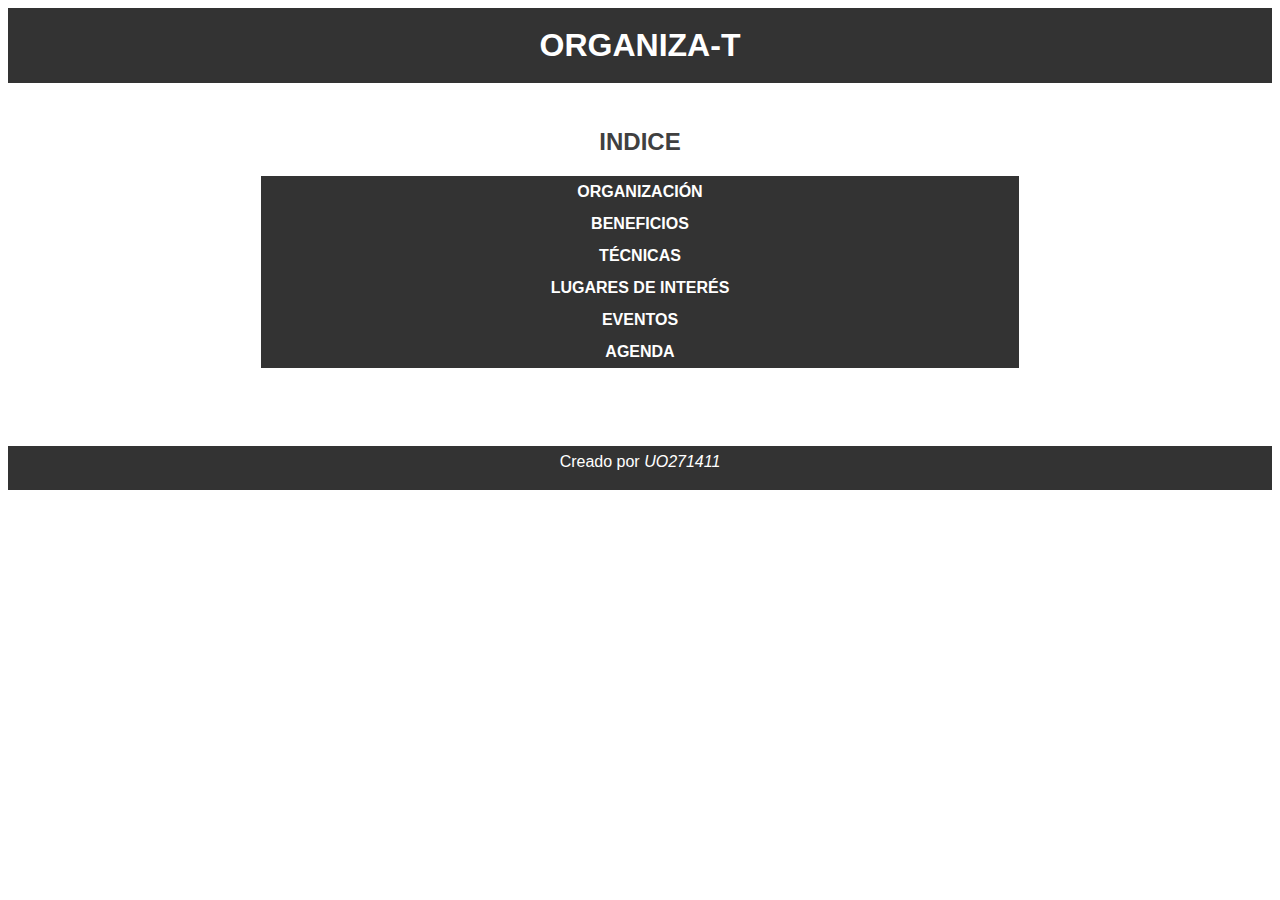
<file: Organizacion/index.html>
<!DOCTYPE html>
<html lang="es">
    <head>
        <meta charset="UTF-8">
        <title>Inicio - OrganizaT</title>
        <meta name="viewport" content="width=device-width, initial-scale=1.0">
        <link rel="stylesheet" type="text/css" href="estilo.css"/>
        <link rel="stylesheet" type="text/css" href="estilo_index.css"/>
    </head>
    <body>
        <header>
            <h1>ORGANIZA-T</h1>
        </header>
        <main>
            <h2>INDICE</h2>
            <nav>
                <a href="organizacion.html">Organizaci&oacute;n</a><br>
                <a href="beneficios.html">Beneficios</a><br>
                <a href="tecnicas.html">T&eacute;cnicas</a><br>
                <a href="../Lugares/lugares.html">Lugares de inter&eacute;s</a><br>
                <a href="../Eventos/eventos.html">Eventos</a><br>
                <a href="../Agenda/agenda.php">Agenda</a><br>
            </nav>
        </main>
        <footer>
            <p>Creado por <em>UO271411</em></p>
        </footer>
    </body>
</html>
</file>
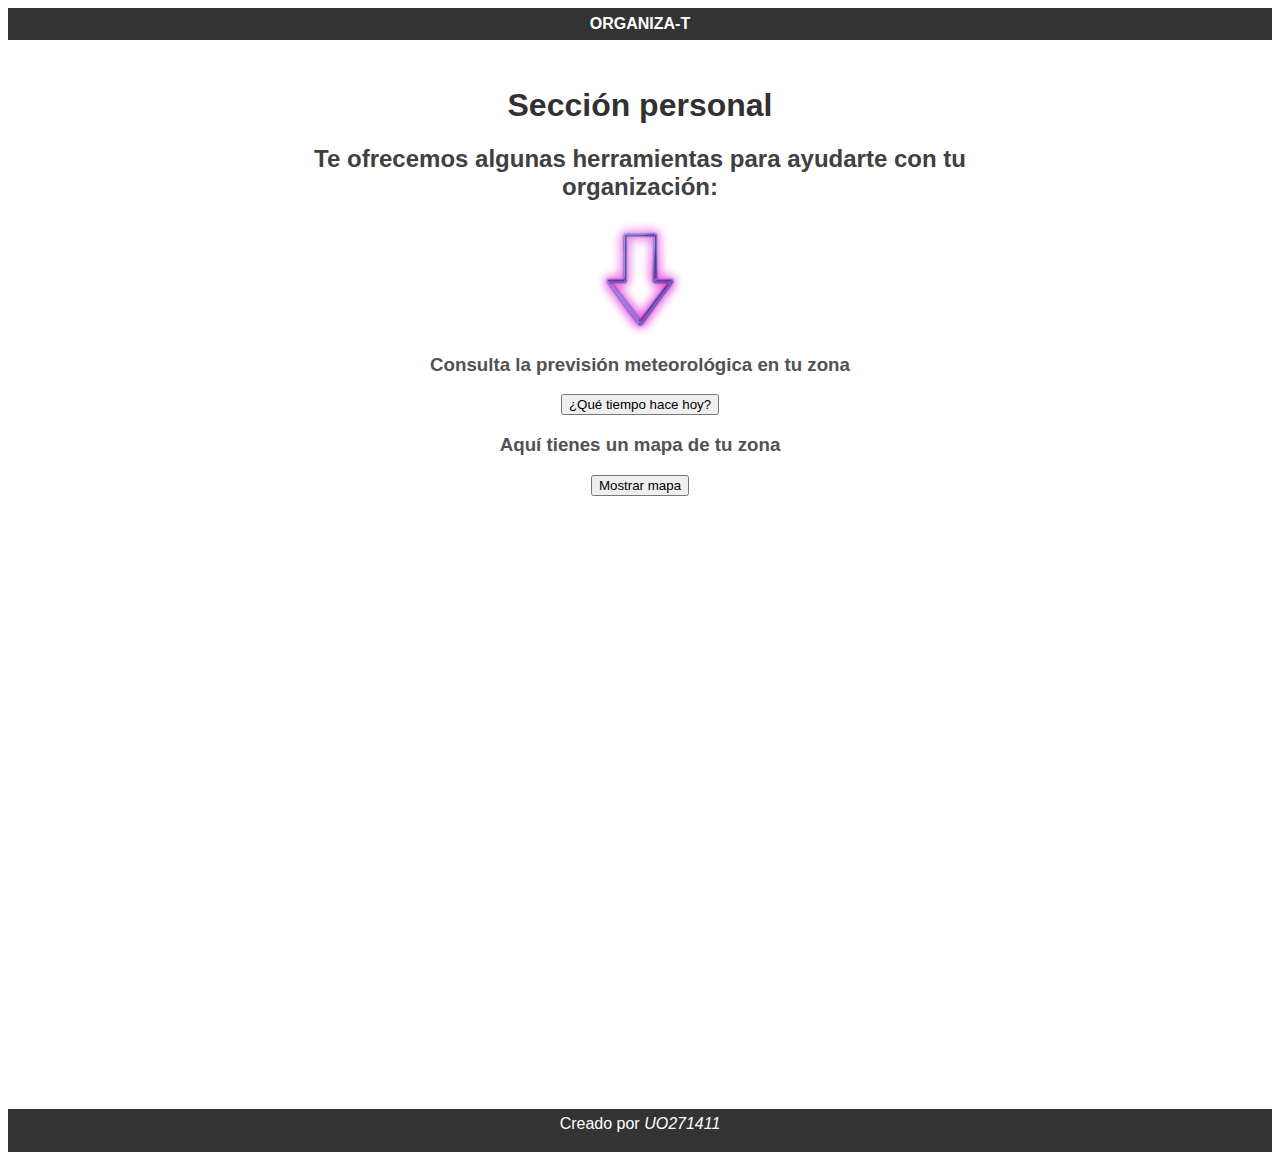
<file: Eventos/eventos.html>
<!DOCTYPE html>
<html lang="es">
    <head>
        <meta charset="UTF-8">
        <title>Secci&oacute;n personal - Organiza-T</title>
        <meta name="viewport" content="width=device-width, initial-scale=1.0">
        <link rel="stylesheet" type="text/css" href="../Organizacion/estilo.css"/>
        <link rel="stylesheet" type="text/css" href="eventos.css"/>
        <script src="https://code.jquery.com/jquery-3.3.1.min.js"></script>
        <script src="geolocation.js"></script>
        <script src="meteo.js"></script> 
        <script src="map.js"></script>
        <!-- La API WebGL como bien sabemos, suele requerir del uso de algun archivo js complementario, en este caso la parte de maps de WebGL -->
        <script src='https://api.tiles.mapbox.com/mapbox-gl-js/v0.49.0/mapbox-gl.js'></script>
    </head>
    <body>
        <header>
            <nav>
                <a href="../Organizacion/index.html" title="Ir a Inicio">Organiza-T</a>
            </nav>
        </header>
        <main>
            <h1>Secci&oacute;n personal</h1>
            <h2>Te ofrecemos algunas herramientas para ayudarte con tu organización:</h2>
            <img class="small" src="../multimedia/img/flecha-abajo.PNG" alt="Sigue leyendo">
            <h3>Consulta la previsi&oacute;n meteorol&oacute;gica en tu zona</h3>
            <p id="p1"></p>
            <button id="boton1" onclick = "meteo1 = new Meteo(position.getLatitud(), position.getLongitud()).verJSON('#boton1','#p1');">¿Qu&eacute; tiempo hace hoy?</button>
            <h3>Aqu&iacute; tienes un mapa de tu zona</h3>
            <button onclick = "var map = new Map(position.getLatitud(), position.getLongitud()).getMap()">Mostrar mapa</button>
            <div id = 'map'></div>
        </main>
        <footer>
            <p>Creado por <em>UO271411</em></p>
        </footer>
    </body>
</html>
</file>
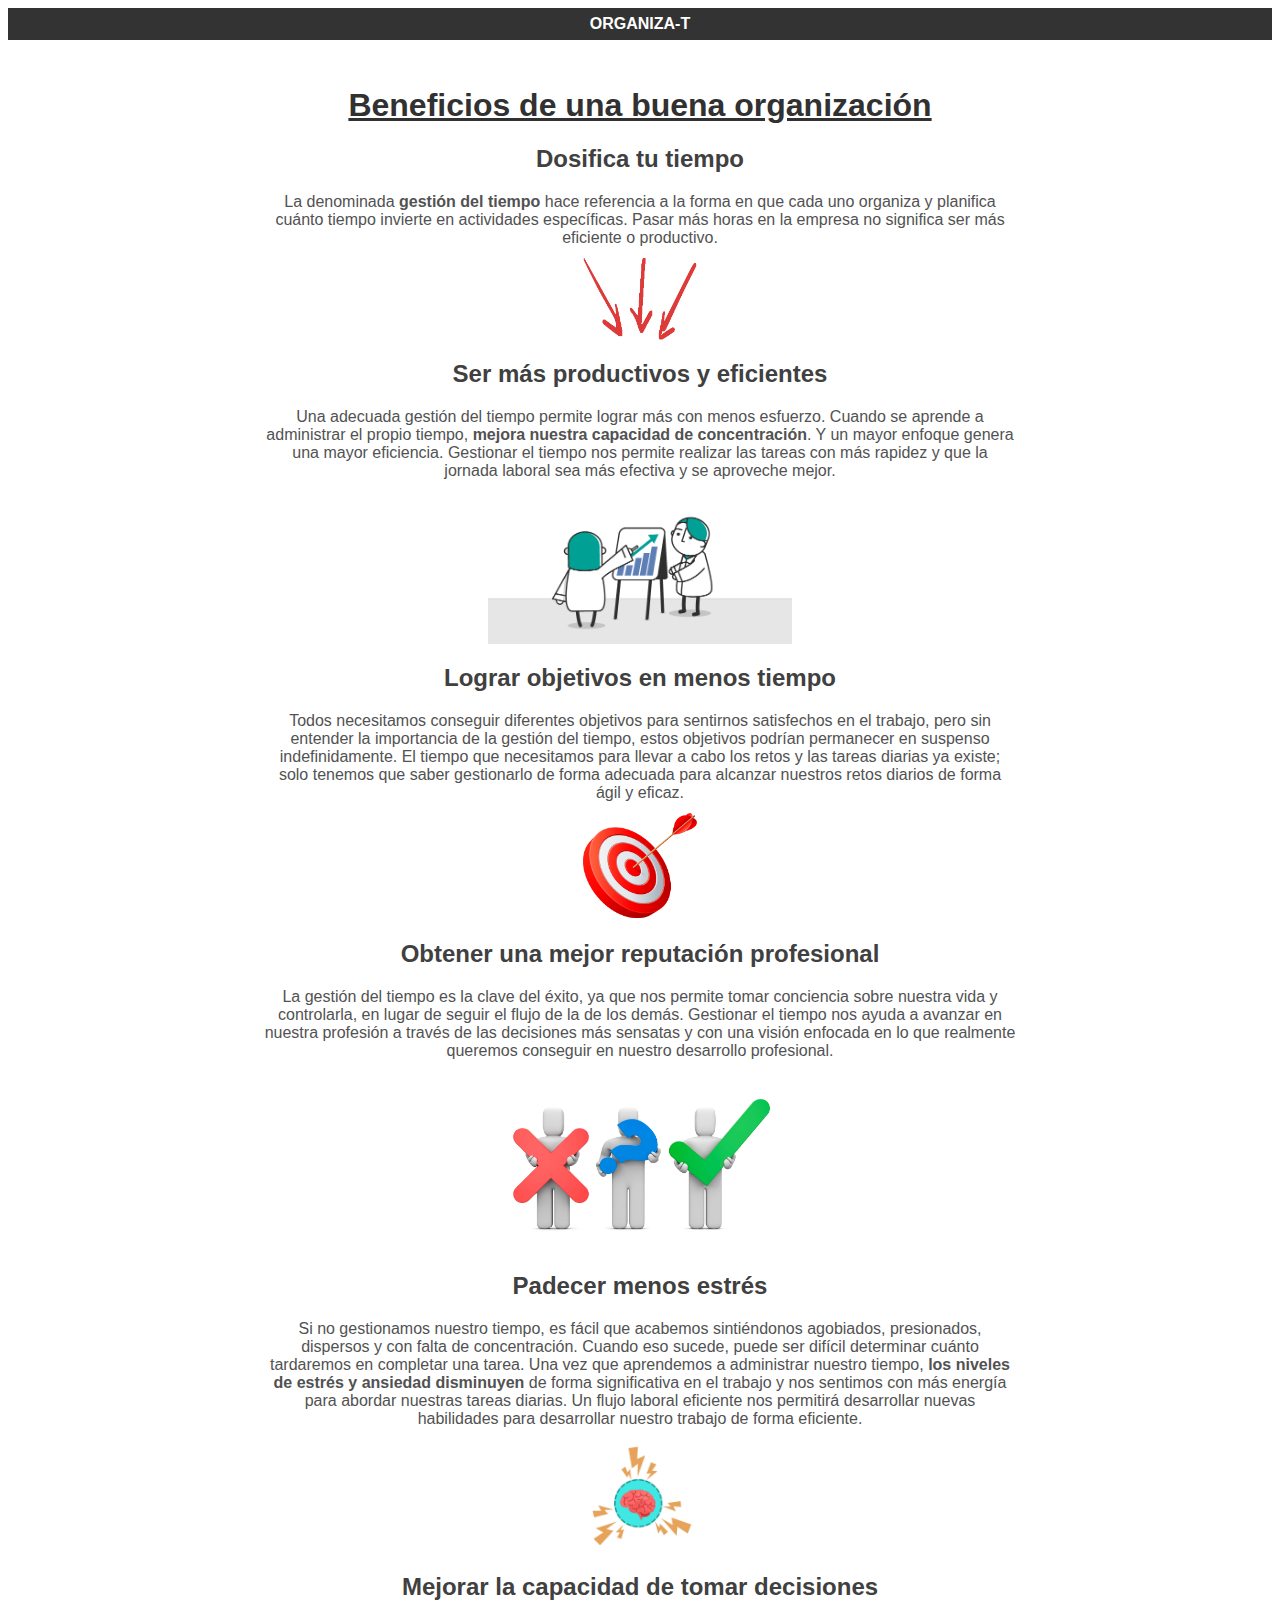
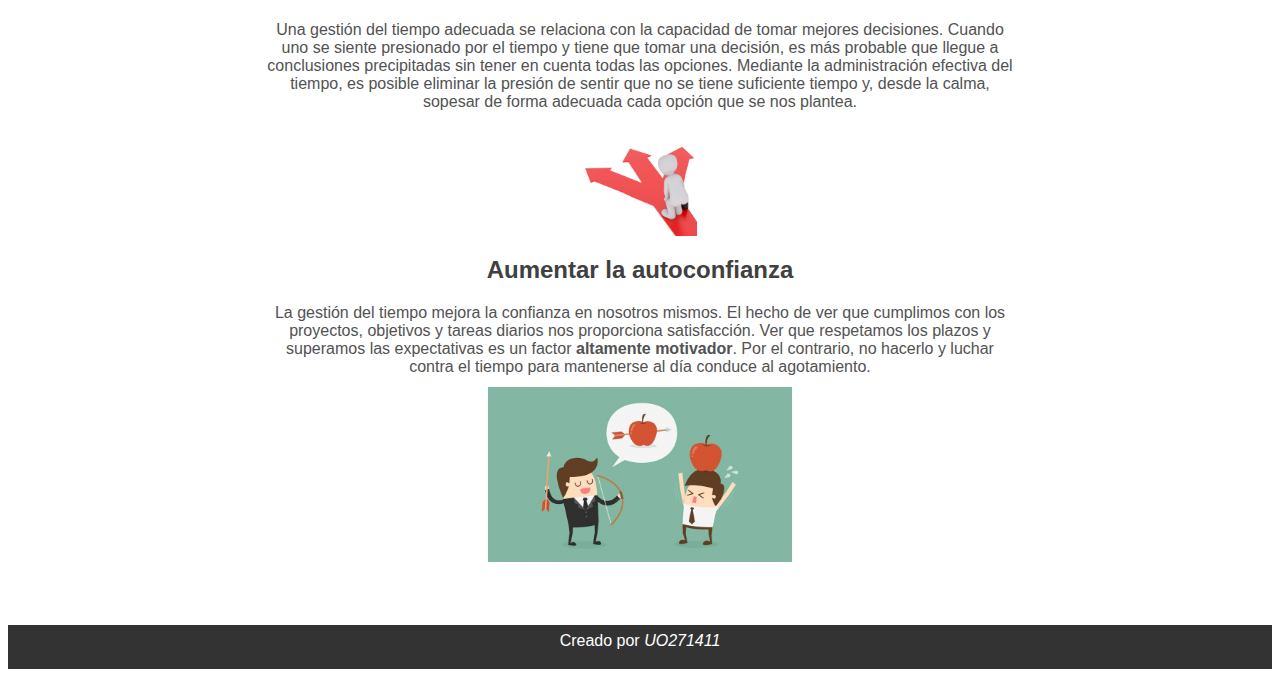
<file: Organizacion/beneficios.html>
<!DOCTYPE html>
<html lang="es">
    <head>
        <meta charset="UTF-8">
        <title>Beneficios - Organiza-T</title>
        <meta name="viewport" content="width=device-width, initial-scale=1.0">
        <link rel="stylesheet" type="text/css" href="estilo.css"/>
    </head>
    <body>
        <header>
            <nav>
                <a href="index.html" title="Ir a Inicio">Organiza-T</a>
            </nav>
        </header>
        <main>
            <h1><u>Beneficios de una buena organización</u></h1>
            <h2>Dosifica tu tiempo</h2>
            <p>La denominada <strong>gestión del tiempo</strong> hace referencia a la forma en que cada uno organiza y planifica cuánto tiempo invierte en actividades específicas. Pasar más horas en la empresa no significa ser más eficiente o productivo.</p>
            <img class="small" src="../multimedia/img/down-arrows.png" alt="Mira a continuación">
            <h2>Ser más productivos y eficientes</h2>
            <p>Una adecuada gestión del tiempo permite lograr más con menos esfuerzo. Cuando se aprende a administrar el propio tiempo, <strong>mejora nuestra capacidad de concentración</strong>. Y un mayor enfoque genera una mayor eficiencia. Gestionar el tiempo nos permite realizar las tareas con más rapidez y que la jornada laboral sea más efectiva y se aproveche mejor.</p>
            <img src="../multimedia/img/productividad.png" alt="Incrementa tu productividad">
            <h2>Lograr objetivos en menos tiempo</h2>
            <p>Todos necesitamos conseguir diferentes objetivos para sentirnos satisfechos en el trabajo, pero sin entender la importancia de la gestión del tiempo, estos objetivos podrían permanecer en suspenso indefinidamente. El tiempo que necesitamos para llevar a cabo los retos y las tareas diarias ya existe; solo tenemos que saber gestionarlo de forma adecuada para alcanzar nuestros retos diarios de forma ágil y eficaz.</p>
            <img class="small" src="../multimedia/img/diana.png" alt="Consigue tus objetivos">
            <h2>Obtener una mejor reputación profesional</h2>
            <p>La gestión del tiempo es la clave del éxito, ya que nos permite tomar conciencia sobre nuestra vida y controlarla, en lugar de seguir el flujo de la de los demás. Gestionar el tiempo nos ayuda a avanzar en nuestra profesión a través de las decisiones más sensatas y con una visión enfocada en lo que realmente queremos conseguir en nuestro desarrollo profesional.</p>
            <img src="../multimedia/img/reputaciononline.png" alt="Mejora tu reputación">
            <h2>Padecer menos estrés</h2>
            <p>Si no gestionamos nuestro tiempo, es fácil que acabemos sintiéndonos agobiados, presionados, dispersos y con falta de concentración. Cuando eso sucede, puede ser difícil determinar cuánto tardaremos en completar una tarea. Una vez que aprendemos a administrar nuestro tiempo, <strong>los niveles de estrés y ansiedad disminuyen</strong> de forma significativa en el trabajo y nos sentimos con más energía para abordar nuestras tareas diarias. Un flujo laboral eficiente nos permitirá desarrollar nuevas habilidades para desarrollar nuestro trabajo de forma eficiente.</p>
            <img class="small" src="../multimedia/img/estres.png" alt="Estresante">
            <h2>Mejorar la capacidad de tomar decisiones</h2>
            <p>Una gestión del tiempo adecuada se relaciona con la capacidad de tomar mejores decisiones. Cuando uno se siente presionado por el tiempo y tiene que tomar una decisión, es más probable que llegue a conclusiones precipitadas sin tener en cuenta todas las opciones. Mediante la administración efectiva del tiempo, es posible eliminar la presión de sentir que no se tiene suficiente tiempo y, desde la calma, sopesar de forma adecuada cada opción que se nos plantea.</p>
            <img class="small" src="../multimedia/img/decisiones.png" alt="Toma de decisiones">   
            <h2>Aumentar la autoconfianza</h2>
            <p>La gestión del tiempo mejora la confianza en nosotros mismos. El hecho de ver que cumplimos con los proyectos, objetivos y tareas diarios nos proporciona satisfacción. Ver que respetamos los plazos y superamos las expectativas es un factor <strong>altamente motivador</strong>. Por el contrario, no hacerlo y luchar contra el tiempo para mantenerse al día conduce al agotamiento.</p>
            <img src="../multimedia/img/autoconfianza.png" alt="Autoconfianza">
        </main>
        <footer>
            <p>Creado por <em>UO271411</em></p>
        </footer>
    </body>
</html>
</file>
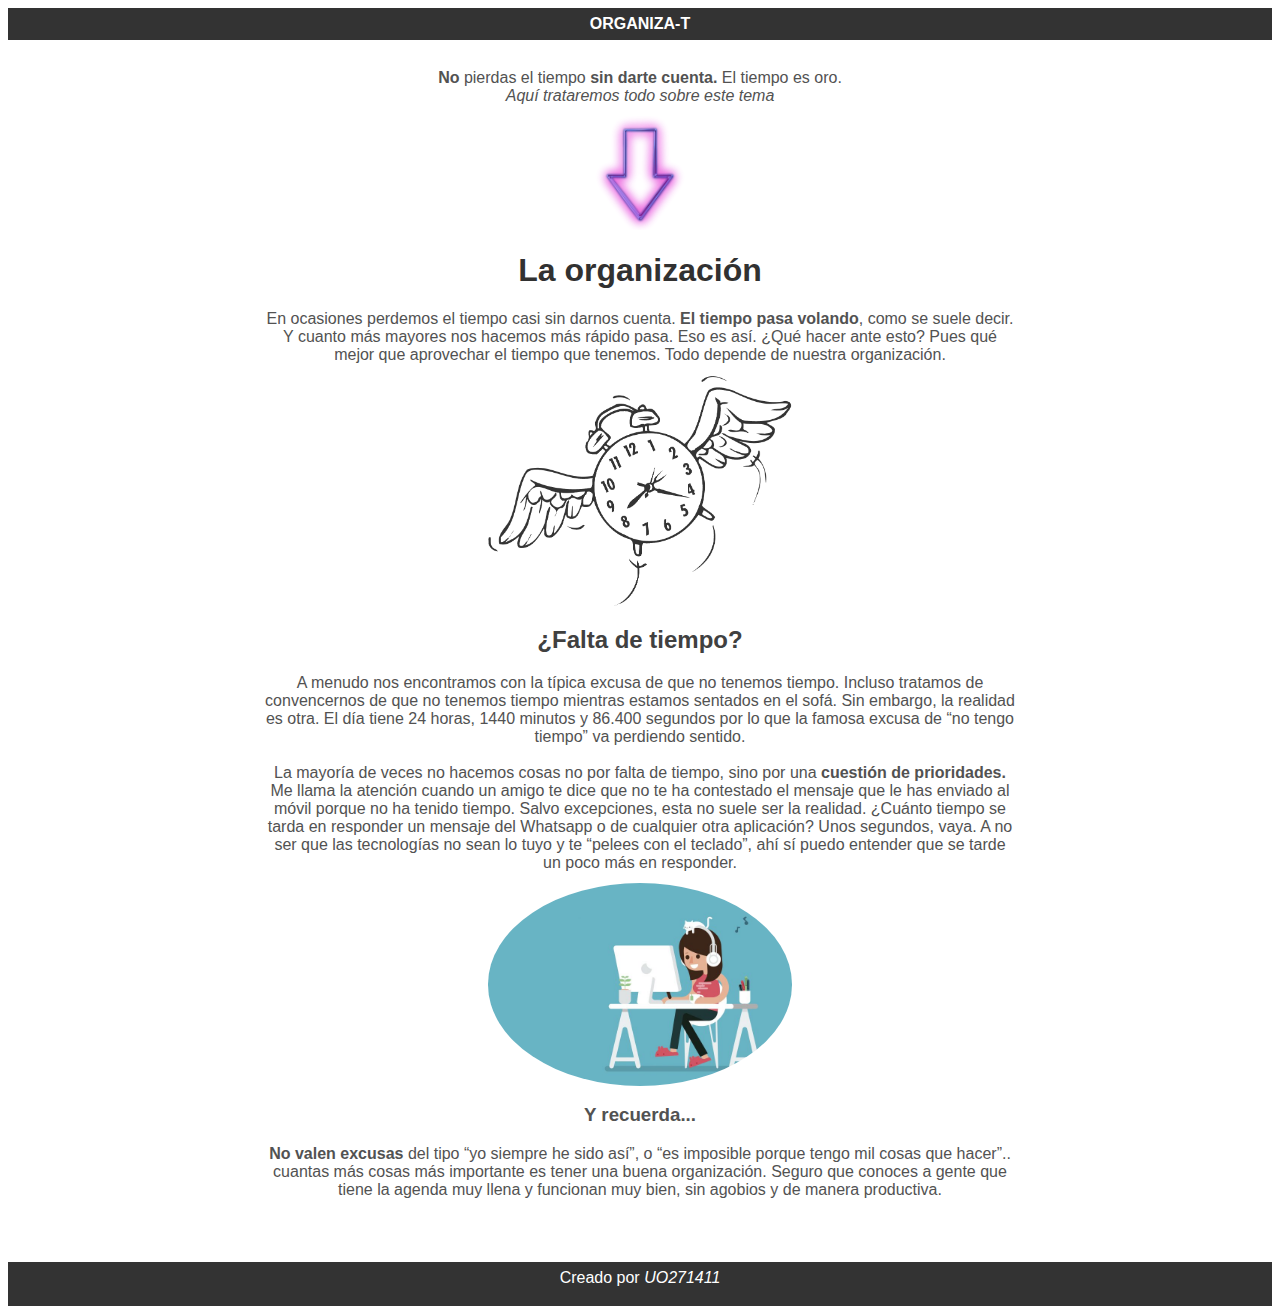
<file: Organizacion/organizacion.html>
<!DOCTYPE html>
<html lang="es">
    <head>
        <meta charset="UTF-8">
        <title>Organiza tu vida - Organiza-T</title>
        <meta name="viewport" content="width=device-width, initial-scale=1.0">
        <link rel="stylesheet" type="text/css" href="estilo.css"/>
    </head>
    <body>
        <header>
            <nav>
                <a href="index.html" title="Ir a Inicio">Organiza-T</a>
            </nav>
        </header>
        <main>
            <p>
                <strong>No</strong> pierdas el tiempo <strong>sin darte cuenta.</strong> El tiempo es oro.<br>
                <em>Aquí trataremos todo sobre este tema</em>
            </p>
            <img class="small" src="../multimedia/img/flecha-abajo.PNG" alt="Sigue leyendo">
            <h1>La organizaci&oacute;n</h1>
            <p>
                En ocasiones perdemos el tiempo casi sin darnos cuenta. <strong>El tiempo pasa volando</strong>, como se suele decir. Y cuanto más mayores nos hacemos más rápido pasa. Eso es así. ¿Qué hacer ante esto? Pues qué mejor que aprovechar el tiempo que tenemos. Todo depende de nuestra organización. 
            </p>
            <img src="../multimedia/img/time-flies.png" alt="El tiempo vuela">
            <h2>¿Falta de tiempo?</h2>
            <p>
                A menudo nos encontramos con la típica excusa de que no tenemos tiempo. Incluso tratamos de convencernos de que no tenemos tiempo mientras estamos sentados en el sofá. Sin embargo, la realidad es otra. El día tiene 24 horas, 1440 minutos y 86.400 segundos por lo que la famosa excusa de “no tengo tiempo” va perdiendo sentido. <br><br>
                La mayoría de veces no hacemos cosas no por falta de tiempo, sino por una <strong>cuestión de prioridades.</strong> Me llama la atención cuando un amigo te dice que no te ha contestado el mensaje que le has enviado al móvil porque no ha tenido tiempo. Salvo excepciones, esta no suele ser la realidad. ¿Cuánto tiempo se tarda en responder un mensaje del Whatsapp o de cualquier otra aplicación? Unos segundos, vaya. A no ser que las tecnologías no sean lo tuyo y te “pelees con el teclado”, ahí sí puedo entender que se tarde un poco más en responder.
            </p>
            <img id="round" src="../multimedia/img/working-on-it.png" alt="Trabaja duro">
            <h3>Y recuerda...</h3>
            <p>
                <strong>No valen excusas</strong> del tipo “yo siempre he sido así”, o “es imposible porque tengo mil cosas que hacer”.. cuantas más cosas más importante es tener una buena organización. Seguro que conoces a gente que tiene la agenda muy llena y funcionan muy bien, sin agobios y de manera productiva.
            </p>
        </main>
        <footer>
            <p>Creado por <em>UO271411</em></p>
        </footer>
    </body>
</html>
</file>
<file: Organizacion/estilo.css>
body{ 	/*Especificidad del selector = (001)*/
	background-color: white; 
    color: #525252;
	font-family: Verdana, Tahoma, sans-serif;
    text-align: center;
	word-wrap: break-word;
}
/* Footer */
footer{ 	/*Especificidad del selector = (001)*/
    background-color: #333333;
    color: white;
    display: inline-block;
    text-align: center; 
    height: 3%;
    margin: 0%;
    width: 100%;
}
/* Barra de navegacion */
nav{ 	/*Especificidad del selector = (001)*/
    background-color: #333333;
    display: inline-block;
    text-align: center;
    vertical-align: middle;
    line-height: 200%;
    margin: 0% 0% 2%;
    width: 100%;
}
nav a{ 	/*Especificidad del selector = (003)*/
    color: white;
    font-weight: 900;
    margin: 0.5% 0.5%;
    text-transform: uppercase;
    text-decoration: none;
}
nav a:hover{ 	/*Especificidad del selector = (013)*/
    color: #d3d3d3;
}
/* Bloque principal */
main{ 	/*Especificidad del selector = (001)*/
    margin: 0% 20% 5%;
}
img{ 	/*Especificidad del selector = (001)*/
    display: block;
    height: 35%;
    margin: auto;
    width: 40%;
}
img.small{ 	/*Especificidad del selector = (011)*/
    height: 15%;
    width: 15%;
}
#round{
    border-radius: 60%;
}
h1{ 	/*Especificidad del selector = (001)*/
    color: #313131;
}
h2{ 	/*Especificidad del selector = (001)*/
    color: #404040;
}
p{
    margin: 0.5% 0.5% 1.5% 0.5%;
}
#error{
    color:darkred;
}
</file>
<file: Organizacion/estilo_index.css>
header{ 	/*Especificidad del selector = (001)*/
    background-color: #333333;
    display: inline-block;
    text-align: center;
    vertical-align: middle;
    line-height: 200%;
    height: 100%;
    margin: 0% 0% 2%;
    width: 100%;
}
h1{ 	        /*Especificidad del selector = (001)*/
    color: white;
    font-weight: bold;
}
</file>
<file: Eventos/eventos.css>
#map {  	/*Especificidad del selector = (100)*/
    bottom:0; 
    top:0;
    text-align: justify;
    height: 550px; 
    width:100%; 
}
</file>
